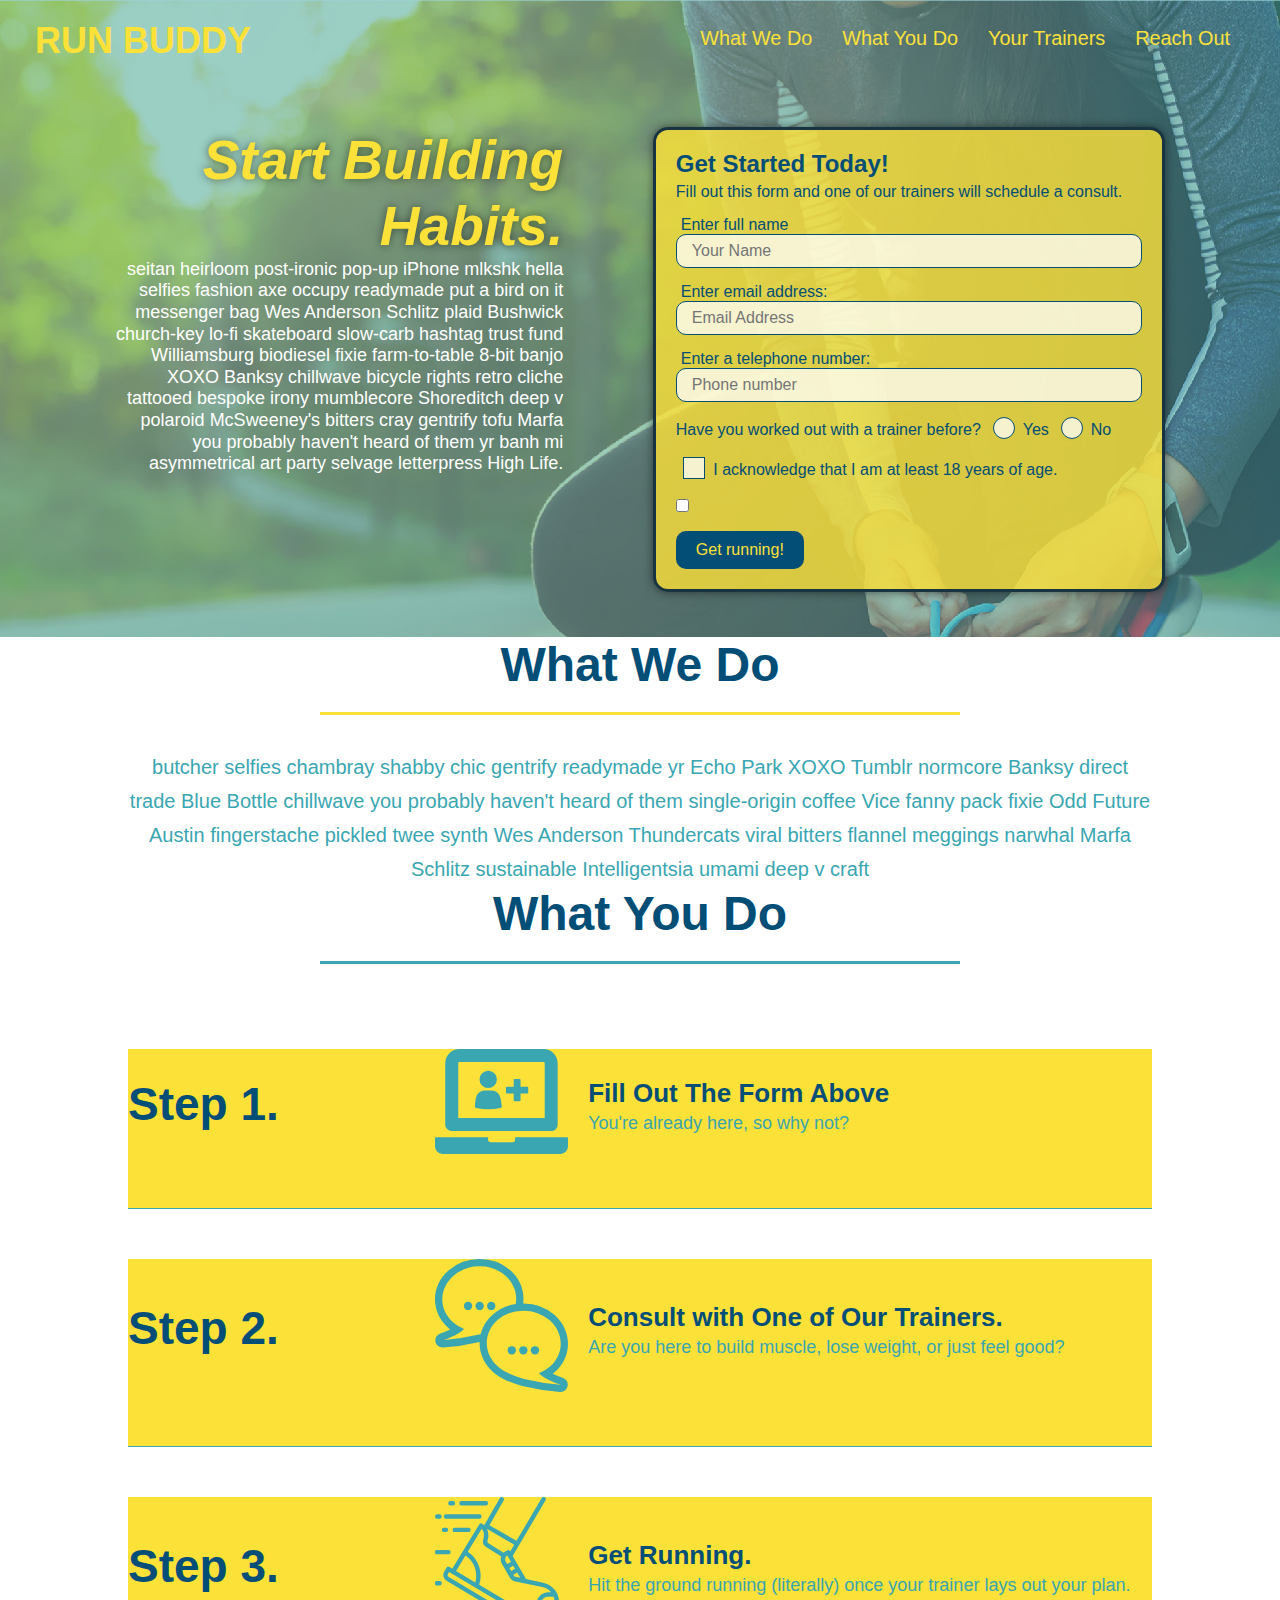
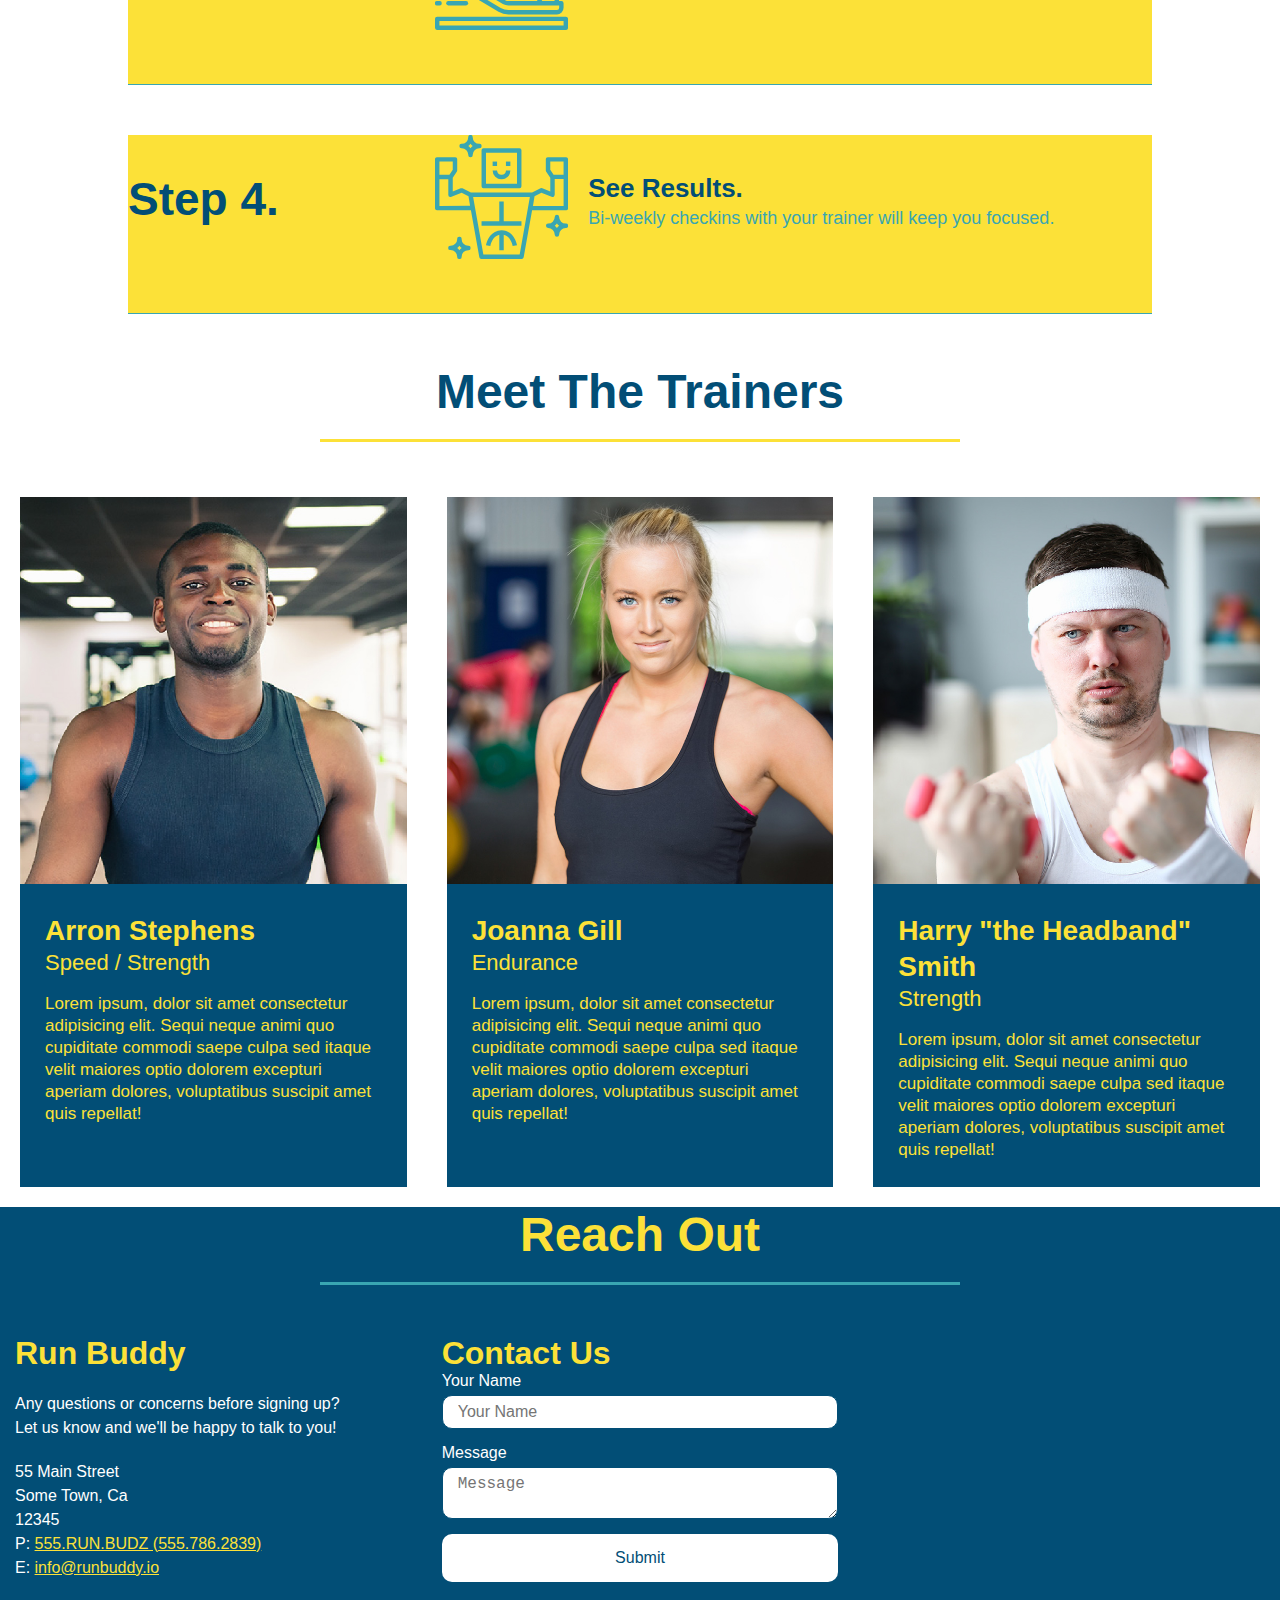
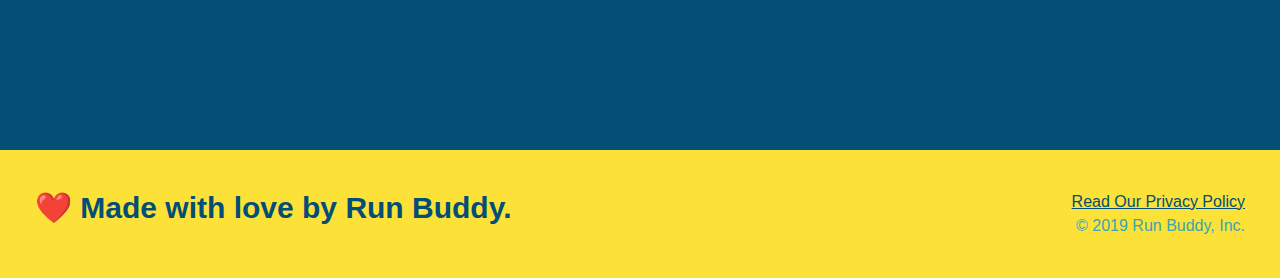
<file: index.html>
<!DOCTYPE html>
<html lang="en">
    <head>
        <meta charset="UTF-8"/>
        <meta name="viewport" content="width=device-width, initial-scale=1.0" />
        <link rel="stylesheet" href="./assets/css/style.css" />
        <title>Run Buddy</title>
    </head>
    <body>
<header>
    <h1>
      <a href="/">RUN BUDDY</a>
      </h1>
      <nav>
      <ul>
        <li>
          <a href="#what-we-do">What We Do</a>
        </li>
        <li>
          <a href="#what-you-do">What You Do</a>
       </li>
       <li>
         <a href="#your-trainers">Your Trainers</a>
       </li>
       <li>
         <a href="#reach-out">Reach Out</a>
      </li>
      </ul>
    </nav>
  </header>
  
    <section class="hero"> 
      <div class="hero-cta">
        <h2>Start Building Habits.</h2>
        <p>
          seitan heirloom post-ironic pop-up iPhone mlkshk hella selfies fashion axe occupy readymade put a bird on it messenger bag Wes Anderson Schlitz plaid Bushwick church-key lo-fi skateboard slow-carb hashtag trust fund Williamsburg biodiesel fixie farm-to-table 8-bit banjo XOXO Banksy chillwave bicycle rights retro cliche tattooed bespoke irony mumblecore Shoreditch deep v polaroid McSweeney's bitters cray gentrify tofu Marfa you probably haven't heard of them yr banh mi asymmetrical art party selvage letterpress High Life.
        </p>
      </div>

      <div class="hero-form">
        <h3>Get Started Today!</h3>
        <p>Fill out this form and one of our trainers will schedule a consult.</p>
        <form>
          <label for="name">Enter full name</label>
          <input type="text" placeholder="Your Name" name="name" id="name" class="form-input" />
          <label for="email">Enter email address:</label>
          <input type="email" placeholder="Email Address" name="email" id="email" class="form-input" />
          <label for="Phone">Enter a telephone number:</label>
          <input type="tel" placeholder="Phone number" name="phone" id="phone" class="form-input" />
          <p>
                Have you worked out with a trainer before?
                <span class="radio-wrapper">
                  <input type="radio" name="trainer-confirm" id="trainer-yes" />
                  <label for="trainer-yes">Yes</label>
                </span>
                <span class="radio-wrapper">
                  <input type="radio" name="trainer-confirm" id="trainer-no" />
                  <label for="trainer-no">No</label>
                </span>
              </p>
              <p>
                <span class="checkbox-wrapper">
                  <input type="checkbox" name="age-confirm" id="checkbox" />
                  <label for="checkbox">I acknowledge that I am at least 18 years of age.</label>
                </span>
              </p>
            <input type="checkbox" name="age-confirm" id="checkbox" />
          </p>
          <button type="submit">
            Get running!
          </button>
        </form>
      </div>
    </section>
  
  <!-- hero/jumbotron -->
  <section>
  </section>
  
  <!-- "what we do" section -->
  <section id="what-we-do" class="intro">
    <div class="flex-row">
     <h2 class="section-title primary-border">What We Do</h2>
    </div>
    <div class="flex-row">
     <p>
      butcher selfies chambray shabby chic gentrify readymade yr Echo Park XOXO Tumblr normcore Banksy direct trade Blue Bottle chillwave you probably haven't heard of them single-origin coffee Vice fanny pack fixie Odd Future Austin fingerstache pickled twee synth Wes Anderson Thundercats viral bitters flannel meggings narwhal Marfa Schlitz sustainable Intelligentsia umami deep v craft
    </p>
    </div>
  </section>
  
  <!-- "what you do" section -->
  <section id="what-you-do" class="steps">
    <div class="flex-row">
    <h2 class="section-title secondary-border">What You Do</h2>
    </div>
  </section>

    <div class="step">
      <h3>Step 1.</h3>
      <div class="step-info">
        <div class="step-img">
          <img src="./assets/images/step-1.svg" alt="" />
        </div>
        <div class="step-text">
          <h4>Fill Out The Form Above</h4>
          <p>You're already here, so why not?</p>
        </div>
      </div>
    </div>

    <div class="step">
      <h3>Step 2.</h3>
      <div class="step-info">
        <div class="step-img">
          <img src="./assets/images/step-2.svg" alt="" />
        </div>
        <div class="step-text">
          <h4>Consult with One of Our Trainers.</h4>
          <p>Are you here to build muscle, lose weight, or just feel good?</p>
        </div>
      </div>
    </div>

    <div class="step">
      <h3>Step 3.</h3>
      <div class="step-info">
        <div class="step-img">
          <img src="./assets/images/step-3.svg" alt="" />
        </div>
        <div class="step-text">
          <h4>Get Running.</h4>
          <p>Hit the ground running (literally) once your trainer lays out your plan.</p>
        </div>
      </div>
    </div>

    <div class="step">
      <h3>Step 4.</h3>
      <div class="step-info">
        <div class="step-img">
          <img src="./assets/images/step-4.svg" alt="" />
        </div>
        <div class="step-text">
          <h4>See Results.</h4>
          <p>Bi-weekly checkins with your trainer will keep you focused.</p>
        </div>
      </div>
    </div>
  
  
  
  <!-- "meet the trainers" section -->
  <section id="your-trainers">
    <div class="flex-row">
    <h2 class="section-title primary-border">Meet The Trainers</h2>
    </div>

    <div class="trainers">
    <article class="trainer">
      <img src="./assets/images/trainer-1.jpg" alt="Arron Stephens in his workout clothes, ready to pump iron" />
      <div class="trainer-bio">
        <h3 class="trainer-name">Arron Stephens</h3>
        <h4 class="trainer-role">Speed / Strength</h4>
        <p>
          Lorem ipsum, dolor sit amet consectetur adipisicing elit. Sequi neque animi quo cupiditate commodi saepe culpa sed
          itaque velit maiores optio dolorem excepturi aperiam dolores, voluptatibus suscipit amet quis repellat!
        </p>
      </div>
    </article>

    <article class="trainer">
      <img src="./assets/images/trainer-2.jpg" alt="Joanna Gill cooling off after a workout" />
      <div class="trainer-bio">
        <h3 class="trainer-name">Joanna Gill</h3>
        <h4 class="trainer-role">Endurance</h4>
        <p>
          Lorem ipsum, dolor sit amet consectetur adipisicing elit. Sequi neque animi quo cupiditate commodi saepe culpa sed
          itaque velit maiores optio dolorem excepturi aperiam dolores, voluptatibus suscipit amet quis repellat!
        </p>
      </div>
    </article>
  
    <article class="trainer">
      <img src="./assets/images/trainer-3.jpg" alt="Harry Smith wearing a headband and lifting comically small pink weights" />
      <div class="trainer-bio">
        <h3 class="trainer-name">Harry "the Headband" Smith</h3>
        <h4 class="trainer-role">Strength</h4>
        <p>
          Lorem ipsum, dolor sit amet consectetur adipisicing elit. Sequi neque animi quo cupiditate commodi saepe culpa sed
          itaque velit maiores optio dolorem excepturi aperiam dolores, voluptatibus suscipit amet quis repellat!
        </p>
      </div>
    </article>
    </div>
  </section>
  
  <!-- "reach out" section -->
  <section id="reach-out" class="contact">
    <div class="flex-row">
    <h2 class="section-title secondary-border">Reach Out</h2>
       </div>
       
       <div class="contact-info">
        <div>
          <h3>Run Buddy</h3>
          <p>
            Any questions or concerns before signing up?
            <br />
            Let us know and we'll be happy to talk to you!
          </p>
      
          <address>
            55 Main Street <br />
            Some Town, Ca <br />
            12345 <br />
            P: <a href="tel:555.786.2839">555.RUN.BUDZ (555.786.2839)</a><br />
            E: <a href="mailto://info@runbuddy.io">info@runbuddy.io</a>
          </address>
      
        </div>
      
        <div class="contact-form">
          <h3>Contact Us</h3>
          <form>
            <label for="contact-name">Your Name</label>
            <input type="text" id="contact-name" placeholder="Your Name" />
      
            <label for="contact-message">Message</label>
            <textarea id="contact-message" placeholder="Message"></textarea>
      
            <button type="submit">Submit</button>
          </form>
        </div>
      
        <iframe
          src="https://www.google.com/maps/embed?pb=!1m14!1m12!1m3!1d12182.30520634488!2d-74.0652613!3d40.2407219!2m3!1f0!2f0!3f0!3m2!1i1024!2i768!4f13.1!5e0!3m2!1sen!2sus!4v1561060983193!5m2!1sen!2sus"
          frameborder="0" style="border:0" allowfullscreen></iframe>
      
      </div>
  </section>
  
  <!-- footer -->
  <footer>
    <h2>❤️ Made with love by Run Buddy.</h2>
    <div>
      <a href="./privacy-policy.html">Read Our Privacy Policy</a><br />
      &copy; 2019 Run Buddy, Inc.
    </div>
  </footer>
      </body>
</html>
</file>
<file: assets/css/style.css>
:root {
  --primary-color: #fce138;
  --secondary-color: #024e76;
  --tertiary-color: #39a6b2;
}

* {
    margin: 0;
    padding: 0;
    box-sizing: border-box;
 }
 .contact-info > * {
  flex: 1;
  margin: 15px;
}

body {
    /* more on this crazy alphanumerical value in a minute! */
    color: #39a6b2;
    font-family: Helvetica, Arial, sans-serif;
 }

  /* apply styles to <header> */
  header {
    display: flex;
    justify-content: space-between;
    flex-wrap: wrap;
    padding: 20px 35px;
    background-color: #39a6b2;
    position: -webkit-sticky;
    position: sticky;
    top: 0;
    background-image: url("../images/hero-bg.jpg");
    background-size: cover;
    background-position: center;
    background-attachment: fixed;
    background-position: 80%;
    z-index: 9999;

 }

header h1 {
    font-weight: bold; 
    font-size: 36px;
    color: var(--primary-color);
    margin: 0;
 }

header a {
    text-decoration: none;
    color: var(--primary-color);
 }

header nav {
    margin: 7px 0;
 }

header nav ul {
    display: flex;
    flex-wrap: wrap;
    justify-content: space-between;
    align-items: center;
    list-style: none;
 }

header nav ul li a {
    padding: 10px 15px;
    font-weight: lighter;
    font-size: 1.55vw;
 }

footer {
    background: var(--primary-color);
    width 100%;
    padding: 40px 35px;
    display: flex;
    justify-content: space-between;
    flex-wrap: wrap;

 }

footer h2 {
    color: var(--secondary-color);
    font-size: 30px;
    margin: 0;
 }

footer div {
    line-height: 1.5;
    text-align: right;
 }

footer a {
    color: var(--secondary-color);
 }

.hero {
    background-image: url("../images/hero-bg.jpg");
    background-size: cover;
    background-attachment: fixed;
    background-position: 80%;
    display: flex;
    justify-content: center;
    flex-wrap: wrap;
    align-items: flex-start;

 }

 .hero-cta {
   width: 35%;
   text-align: right;
   margin: 3.5%;
   color: #fff;
   font-size: 18px;
   line-height: 1.2;
 }

 .hero-cta h2 {
   font-style: italic;
   font-size: 55px;
   color: var(--primary-color);
   text-shadow: 0 0 10px rgba(0, 0, 0, 0.5);
 }

.hero-form {
    border: solid 3px #183342;
    background-color:rgba(252, 225, 56, 0.8);
    padding: 20px;
    color: var(--secondary-color);
    width: 40%;
    margin: 3.5%;
    box-shadow: 0 0 10px rgba(0, 0, 0, 0.5);
  border-radius: 15px;
 } 

.hero-form h3 {
    font-size: 24px;
    margin: 0px;
 }

.hero-form p {
    margin: 5px 0 15px 0;
 }

.form-input {
    border: 1px solid var(--secondary-color);
    display: block;
    padding: 7px 15px;
    font-size: 16px;
    color: var(--secondary-color);
    width: 100%;
    margin-bottom: 15px; 
    border-radius: 10px;
    background-color: rgba(255,255,255, 0.75);

 }

 .form-input:focus {
  background-color: rgba(255,255,255, 1);
  outline: none;
}

.hero-form label {
    margin: 0 5px;
 }

.hero-form button {
    color: var(--primary-color);
    background-color: var(--secondary-color);
    border: none;
    padding: 10px 20px;
    font-size: 16px;
    border-radius: 10px;
 }

 .checkbox-wrapper input, .radio-wrapper input {
  opacity: 0;
}

.checkbox-wrapper label, .radio-wrapper label {
  position: relative;
  left: 10px;
  margin: 10px;
  line-height: 1.6;
}

.checkbox-wrapper label::before, .radio-wrapper label::before {
  content: "";
  height: 20px;
  width: 20px;
  background: rgba(255, 255, 255, 0.75);  
  border: 1px solid var(--secondary-color);  
  position: absolute;
  top: -4px;
  left: -30px;
}

.radio-wrapper label::before {
  border-radius: 50%;
}

.radio-wrapper label::after {
  content: "";
  width: 20px;
  height: 20px;
  border-radius: 50%;
  background: var(--secondary-color);
  position: absolute;
  left: -29px;
  top: -3px;
  background-image: radial-gradient(circle, #39a6b2, var(--secondary-color));
}

.checkbox-wrapper label::after {
  content: "";
  height: 6px;
  width: 14px;
  border-left: 2px solid var(--secondary-color);
  border-bottom: 2px solid var(--secondary-color);
  position: absolute;
  left: -26px;
  top: 1px;
  transform: rotate(-58deg);
}

.checkbox-wrapper input + label::after, 
.radio-wrapper input + label::after {
  content: none;
}

.checkbox-wrapper input:checked + label::after, 
.radio-wrapper input:checked + label::after {
  content: "";
}

.intro p {
    line-height: 1.7;
    color: #39a6b2;
    width: 80%;
    font-size: 20px;
    margin: 0 auto;
    text-align: center;
 }


.section-title {
    font-size: 48px;
    color: var(--secondary-color);
    border-bottom: 3px solid;
    padding-bottom: 20px;
    text-align: center;
    margin: 0 auto 35px auto;
    width: 50%
 }

.primary-border {
    border-color: var(--primary-color);
 }

.secondary-border {
    border-color: #39a6b2;
 }

.step {
  margin: 50px auto;
  padding-bottom: 50px;
  width: 80%;
  display: flex;
  flex-wrap: wrap;
  align-items: center;
  justify-content: space-between;
  background-color: var(--primary-color);
}

.step:nth-child(even) {
  border-bottom: 1px solid #39a6b2;
}

.step:not(:last-child) {
  border-bottom: 1px solid #39a6b2;
}

.step h3 {
    color: var(--secondary-color);
    font-size: 46px;
    flex: 1 30%;
}

 .step-info {
   flex: 2 70%;
   display: flex;
   flex-wrap: wrap;
   align-items: center;
  }

 .step-img {
   flex: 1 12%;
   margin-right: 20px
 }

 .step-text {
  flex: 12;
}

step-img img {
  max-width: 100%;
}

.step-text p {
    color: #39a6b2;
    font-size: 18px;
 }

 .step-text h4 {
  font-size: 26px;
  line-height: 1.5;
  color: var(--secondary-color);
}

.trainers {
  width: 100%;
  margin: 0 auto;
  display: flex;
  flex-wrap: wrap;
  justify-content: space-around;
}

.trainer {
    margin: 20px;
    background: var(--secondary-color);
    color: var(--primary-color);
    flex: 1
  }

  .trainer img {
    width: 100%;
    overflow: auto;
  }
  
  .trainer-bio {
    padding: 25px;
    line-height: 1.3;
  }

  .text-left {
    text-align: left;
  }
  
  .text-right {
    text-align: right;
  }

  .flex-row {
    display: flex;
  }

  .trainer-bio h3 {
    font-size: 28px;
  }
  
  .trainer-bio h4 {
    font-weight: lighter;
    font-size: 22px;
    margin-bottom: 15px;
  }
  
  .trainer-bio p {
    font-size: 17px;
  }

  .contact {
    background-color: var(--secondary-color);

  }

  .contact h2 {
    color: var(--primary-color);
    text-align: center;
  }

  .contact-info {
    display: flex;
    justify-content: space-between;
    flex-wrap: wrap;
  }

  .contact-info iframe {
    height: 400px;
  }

  .contact-info div {
    color: white;
  }

  .contact-info h3 {
    color: var(--primary-color);
    font-size: 32px;
  }
  
  .contact-info p, .contact-info address {
    margin: 20px 0;
    line-height: 1.5;
    font-size: 16px;
    font-style: normal;
  }
  
  .contact-info a {
    color: var(--primary-color);
  }

  .contact-form input, .contact-form textarea {
    border: 1px solid var(--secondary-color);
    display: block;
    padding: 7px 15px;
    font-size: 16px;
    color: var(--secondary-color);
    width: 100%;
    margin-bottom: 15px;
    margin-top: 5px;
    border-radius: 10px;
  }

  .contact-form button {
    width: 100%;
    border: none;
    background: var(--primary-color);
    color: var(--secondary-color);
    text-align: center;
    padding: 15px 0;
    font-size: 16px;
    border-radius: 10px;
    background-color: rgba(255,255,255, 1);
  }

  .contact-form input:focus, .contact-form textarea:focus {
    background-color: rgba(255,255,255, 1);
    outline: none;
  }

  .contact-form button:hover {
    color: var(--primary-color);
    background: #39a6b2;
  }

  /* MEDIA QUERY FOR SMALLER DESKTOP SCREENS AND SMALLER */
@media screen and (max-width: 980px) {
  header {
    padding-bottom: 0;
    justify-content; 
    position: relative;
    
  }
  
  header h1 {
    width: 100%;
    text-align: center;
    text-shadow: 0 0 10px rgba(0, 0, 0, 0.5);
  }

  header nav ul {
    margin-top: 20px;
    width: 100px;
    justify-content: center;
  }

  header nav ul li a {
    font-size: 20px;
    text-shadow: 0 0 10px rgba(0, 0, 0, 0.5);
  }

  header nav ul li a:hover {
    background: var(--primary-color);
    color: var(--secondary-color);
    border-radius: 15px;
    text-shadow: none;
  }

  footer h2, footer div {
    text-align: center;
    width: 100%;
  }

  .hero-cta, .hero-form {
    width: 100%;
  }

  .hero-cta {
    text-align: center;
  }

  .section-title {
    width: 80%;
  }

  .trainer {
    flex: 0 70%;
  }

  .contact-info iframe {
    flex: 1 100%;
  }
}

/* MEDIA QUERY FOR TABLETS AND SMALLER */
@media screen and (max-width: 768px) {
  section {
    padding: 30px 15px;
  }

  .step h3 {
    flex: 1 100%;
    text-align: center;
  }

  .step-info {
    flex: 2 100%;
    text-align: center;
    justify-content: center;
  }

  .step-img {
    flex: 0 32%;
    margin-right: 0;
    margin-top: 15px;
    margin-bottom: 15px;
  }

  .step-text {
    flex: 100%;
  }
}

/* MEDIA QUERY FOR MOBILE PHONES AND SMALLER */
@media screen and (max-width: 575px) {

  .hero-form button {
    width: 100%;
  }

  .hero-form button:hover {
    background-color: #39a6b2;
  }

  .section-title {
    width: 95%;
  }

  .intro p {
    width: 100%;
  }

  .trainer {
    flex: 0 100%;
  }

  .contact-info {
    text-align: center;
  }

  .contact-info > * {
    flex: 0 100%;
  } 

  .contact-form {
    order: 3;
  }
}
</file>
